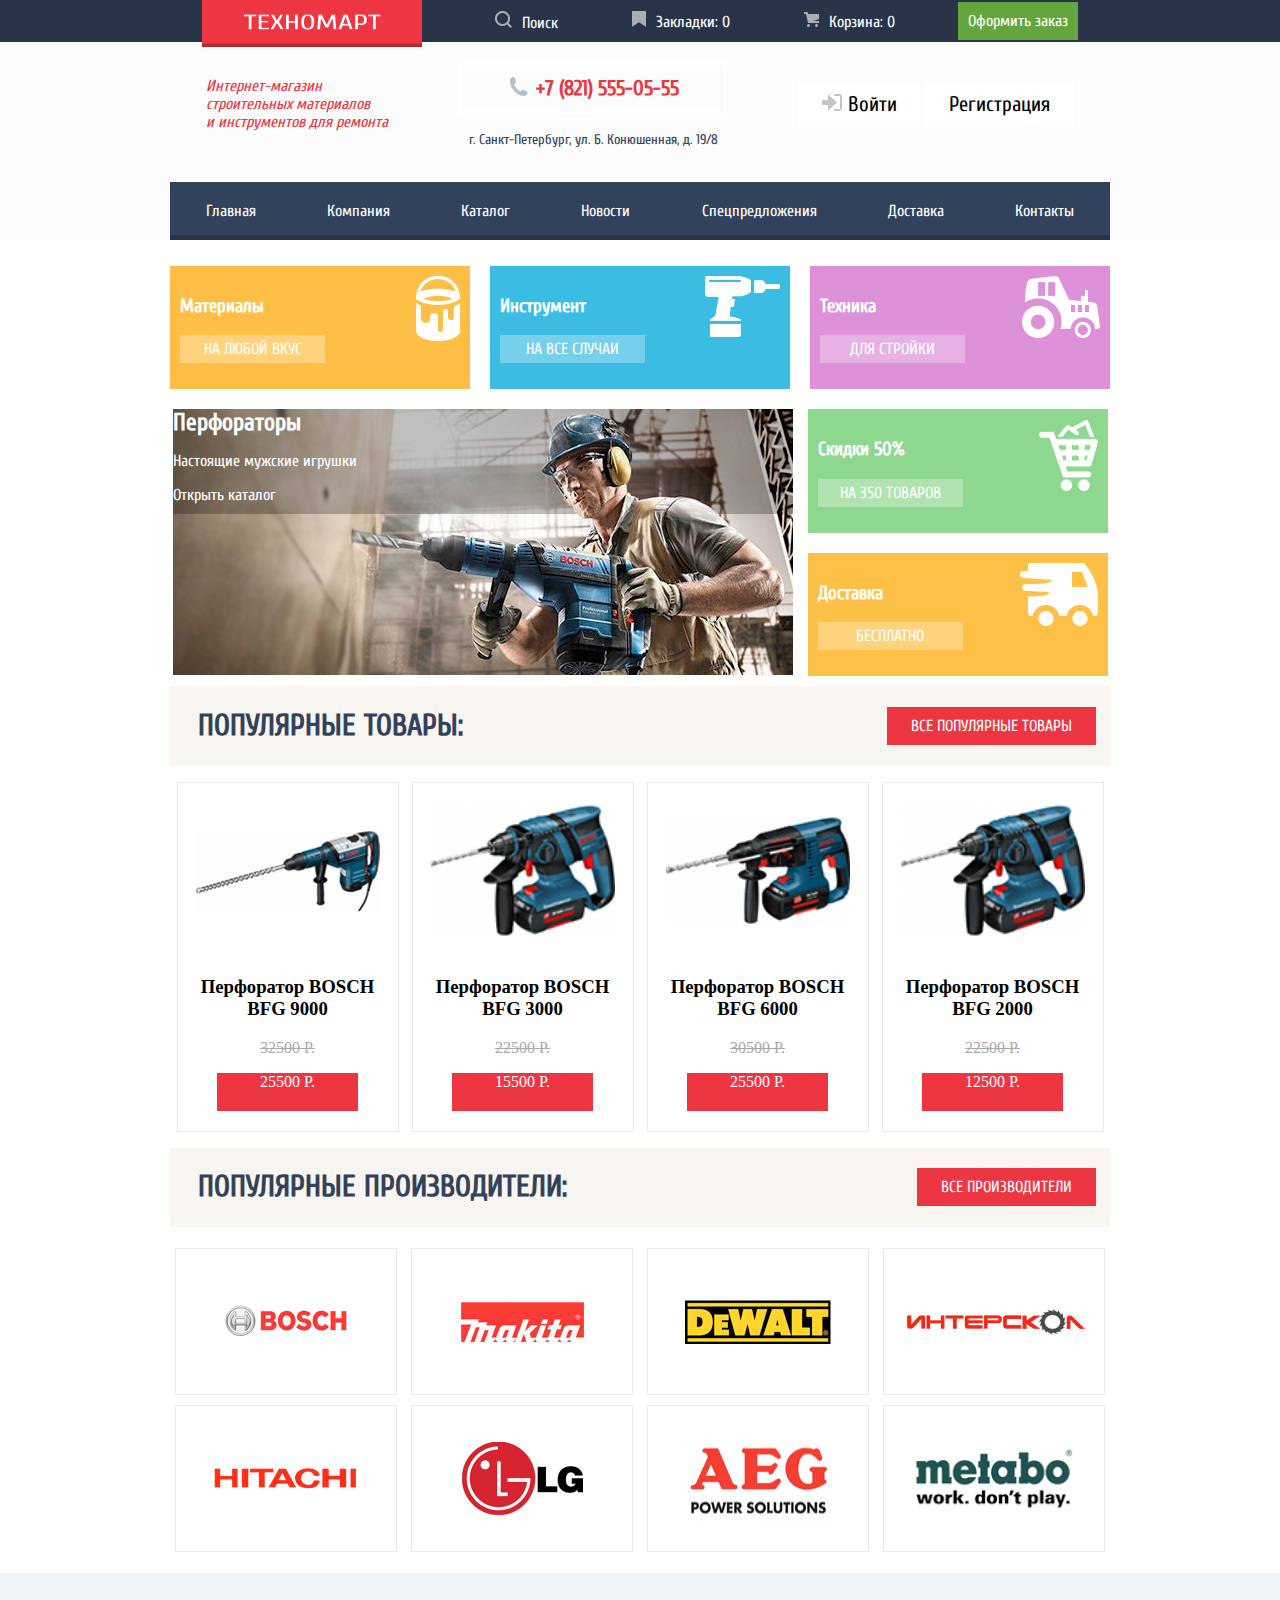
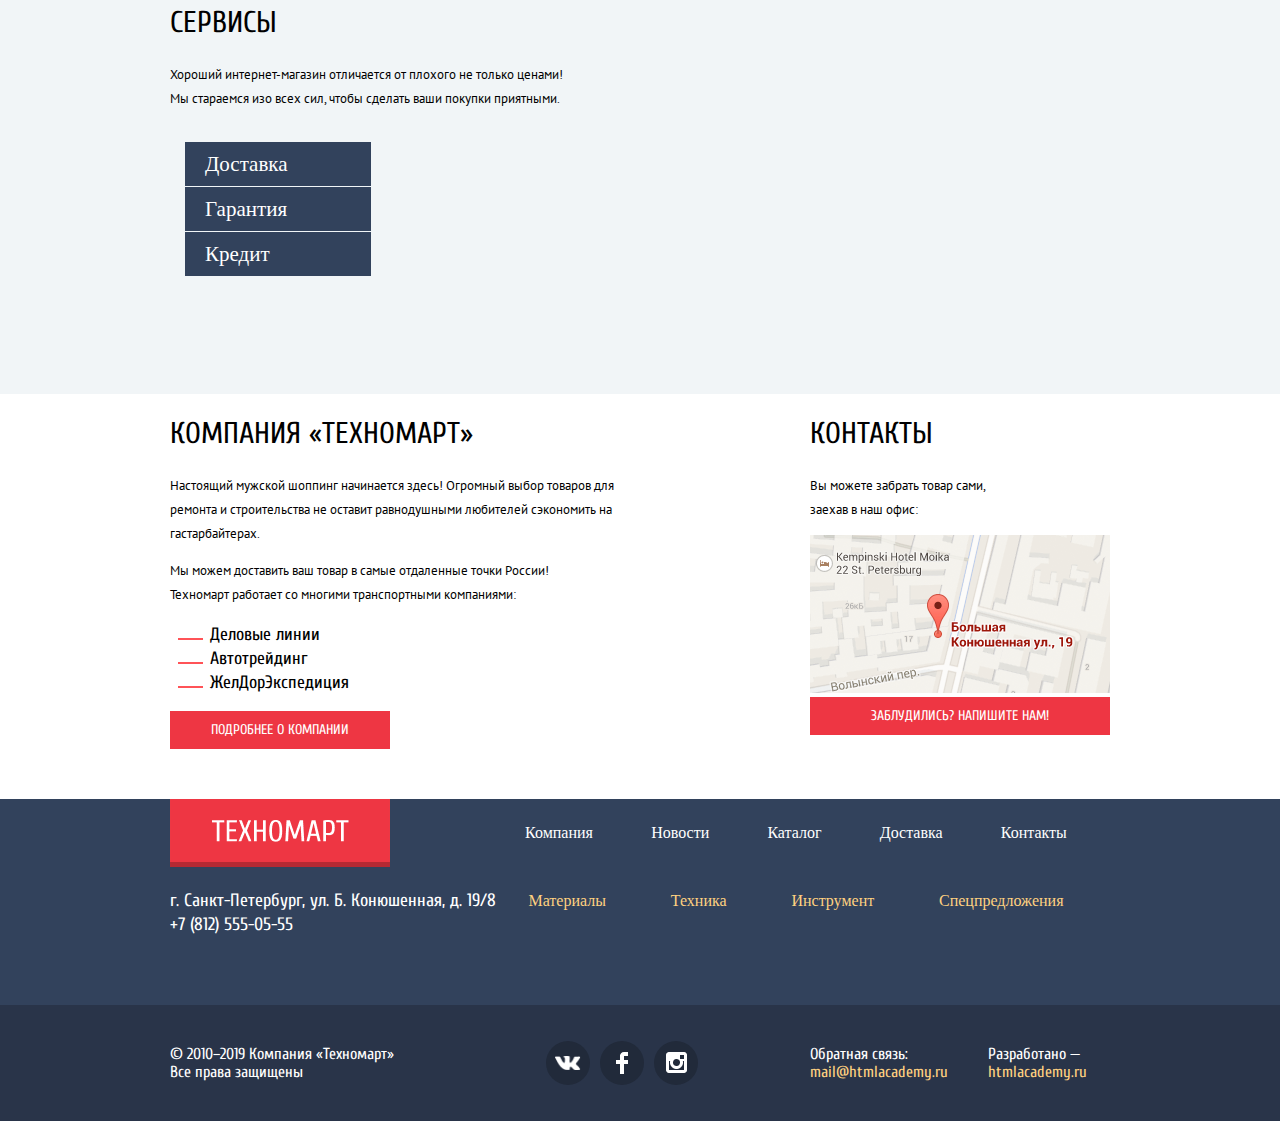
<file: index.html>
<!DOCTYPE html>
<html lang="en">
  <head>
    <meta charset="UTF-8" />
    <meta http-equiv="X-UA-Compatible" content="IE=edge" />
    <meta name="viewport" content="width=device-width, initial-scale=1.0" />
    <link rel="stylesheet" href="style.css" />
    <title>Document</title>
  </head>
  <body class="body">
    <header class="header">
      <div class="nav">
        <div class="cap">
          <div class="container">
            <ul class="cap-list">
              <li class="cap-list__item">
                <img
                  src="images/logo.png"
                  alt=""
                  class="cap-list__item-logo"
                  width="220px"
                  height="47px"
                />
              </li>
              <li class="cap-list__item">
                <img
                  src="images/icon-search.png"
                  alt=""
                  class="cap-list__item-icon"
                />Поиск
              </li>
              <li class="cap-list__item">
                <img
                  src="images/icon-bookmark.png"
                  alt=""
                  class="cap-list__item-icon"
                />Закладки: 0
              </li>
              <li class="cap-list__item">
                <img
                  src="images/icon-cart.png"
                  alt=""
                  class="cap-list__item-icon"
                />Корзина: 0
              </li>
              <li class="cap-list__item">Оформить заказ</li>
            </ul>
          </div>
        </div>
        <div class="container">
          <div class="info">
            <div class="info-text">
              <p class="info-text__text">
                Интернет-магазин<br />
                строительных материалов<br />
                и инструментов для ремонта
              </p>
            </div>
            <div class="info-address">
              <img
                src="images/icon-phone.png"
                alt=""
                class="info-address__phone"
              />
              <p class="info-address__text">+7 (821) 555-05-55</p>
              <p class="info-address__address">
                г. Санкт-Петербург, ул. Б. Конюшенная, д. 19/8
              </p>
            </div>
            <div class="profile">
              <div class="profile-button">
                <button class="profile-button__enter">
                  <img
                    src="images/icon-login.png"
                    alt=""
                    class="profile-button__enter-login"
                  />
                  Войти
                </button>
                <button class="profile-button__reg">Регистрация</button>
              </div>
            </div>
          </div>
          <div class="menu">
            <div class="container">
              <ul class="menu-list">
                <li class="menu-list__item">Главная</li>
                <li class="menu-list__item">Компания</li>
                <a href="catalog.html" class="catalog-new"><li class="menu-list__item">Каталог</li></a>
                <li class="menu-list__item">Новости</li>
                <li class="menu-list__item">Спецпредложения</li>
                <li class="menu-list__item">Доставка</li>
                <li class="menu-list__item">Контакты</li>
              </ul>
            </div>
          </div>
        </div>
      </div>
    </header>
    <main class="main">
      <div class="container">
        <div class="catalog">
          <div class="top-bar">
            <div class="catalog-item catalog-item__mat">
              <div class="text">
                <h3 class="catalog-item__capital">Материалы</h3>
                <p class="catalog-item__text">На любой вкус</p>
              </div>
              <img
                src="images/icon-1.png"
                alt=""
                class="catalog-mat__img"
                width="
              44"
                height="65"
              />
            </div>
            <div class="catalog-item catalog-item__instr">
              <div class="text">
                <h3 class="catalog-item__capital">Инструмент</h3>
                <p class="catalog-item__text">На все случаи</p>
              </div>
              <img
                src="images/icon-2.png"
                alt=""
                class="catalog-instr__img"
                width="75"
                height="61"
              />
            </div>
            <div class="catalog-item catalog-item__tehnick">
              <div class="text">
                <h3 class="catalog-item__capital">Техника</h3>
                <p class="catalog-item__text">Для стройки</p>
              </div>
              <img
                src="images/icon-3.png"
                alt=""
                class="catalog-tehnick__img"
                width="78"
                height="62"
              />
            </div>
          </div>
          <div class="big-bar">
            <div class="catalog-reklama">
              <h2 class="catalog-reklama__capital">Перфораторы</h2>
              <p class="catalog-reklama__text">Настоящие мужские игрушки</p>
              <p class="catalog-reklama__text">Открыть каталог</p>
            </div>
          </div>
          <div class="right-bar">
            <div class="catalog-item catalog-item__sale">
              <div class="text">
                <h3 class="catalog-item__capital">Скидки 50%</h3>
                <p class="catalog-item__text">На 350 товаров</p>
              </div>
              <img
                src="images/icon-4.png"
                alt=""
                class="catalog-sale__img"
                width="59"
                height="72"
              />
            </div>
            <div class="catalog-item catalog-item__dostavka">
              <div class="text">
                <h3 class="catalog-item__capital">Доставка</h3>
                <p class="catalog-item__text">Бесплатно</p>
              </div>
              <img
                src="images/icon-5.png"
                alt=""
                class="catalog-dostavka__img"
                width="78"
                height="63"
              />
            </div>
          </div>
        </div>
      </div>
      <div class="product">
        <div class="container">
          <div class="product-text">
            <h2 class="product-text__capital">Популярные товары:</h2>
            <p class="product-text__text">Все популярные товары</p>
          </div>
          <ul class="product-list">
            <li class="product-list__item">
              <img
                src="images/bfg9000.png"
                alt=""
                class="product-list__item-img"
              /><div class="knocks">
                <div class="knocksone">
                <p class="text-one">Купить</p></div>
                <div class="knockstwo">
                <p class="text-two">В закладки</p></div>
              </div>
              <h3 class="product-list__item-capital">
                Перфоратор BOSCH<br />
                BFG 9000
              </h3>
              <p class="product-list__item-text">32500 Р.</p>
              <p class="product-list__item-sale">25500 Р.</p>
              
            </li>
            <li class="product-list__item">
              <img
                src="images/bfg3000.png"
                alt=""
                class="product-list__item-img"
              />
              <h3 class="product-list__item-capital">
                Перфоратор BOSCH<br />
                BFG 3000
              </h3>
              <p class="product-list__item-text">22500 Р.</p>
              <p class="product-list__item-sale">15500 Р.</p>
            </li>
            <li class="product-list__item">
              <img
                src="images/bfg6000.png"
                alt=""
                class="product-list__item-img"
              />
              <h3 class="product-list__item-capital">
                Перфоратор BOSCH<br />
                BFG 6000
              </h3>
              <p class="product-list__item-text">30500 Р.</p>
              <p class="product-list__item-sale">25500 Р.</p>
            </li>
            <li class="product-list__item">
              <img
                src="images/bfg2000.png"
                alt=""
                class="product-list__item-img"
              />
              <h3 class="product-list__item-capital">
                Перфоратор BOSCH<br />
                BFG 2000
              </h3>
              <p class="product-list__item-text">22500 Р.</p>
              <p class="product-list__item-sale">12500 Р.</p>
            </li>
          </ul>
        </div>
      </div>
      <div class="producer">
        <div class="container">
          <div class="producer-text">
            <h2 class="producer-text__capital">Популярные производители:</h2>
            <p class="producer-text__text">Все производители</p>
          </div>
          <ul class="producer-list">
            <li class="producer-list__item">
              <img
                src="images/bosch.png"
                alt=""
                class="producer-list__item-img"
                width="126"
                height="37"
              />
            </li>
            <li class="producer-list__item">
              <img
                src="images/Makita.png"
                alt=""
                class="producer-list__item-img"
                width="123"
                height="40"
              />
            </li>
            <li class="producer-list__item">
              <img
                src="images/DeWALT.png"
                alt=""
                class="producer-list__item-img"
                width="146"
                height="44"
              />
            </li>
            <li class="producer-list__item">
              <img
                src="images/interskol.png"
                alt=""
                class="producer-list__item-img"
                width="200"
                height="76"
              />
            </li>
            <li class="producer-list__item">
              <img
                src="images/Hitachi.png"
                alt=""
                class="producer-list__item-img"
                width="169"
                height="31"
              />
            </li>
            <li class="producer-list__item">
              <img
                src="images/LG.png"
                alt=""
                class="producer-list__item-img"
                width="121"
                height="73"
              />
            </li>
            <li class="producer-list__item">
              <img
                src="images/AEG.png"
                alt=""
                class="producer-list__item-img"
                width="151"
                height="98"
              />
            </li>
            <li class="producer-list__item">
              <img
                src="images/Metabo.png"
                alt=""
                class="producer-list__item-img"
                width="206"
                height="73"
              />
            </li>
          </ul>
        </div>
      </div>
      <div class="service">
        <div class="container">
          <div class="service-text">
            <h2 class="service-text__capital">Сервисы</h2>
            <p class="service-text__text">
              Хороший интернет-магазин отличается от плохого не только
              ценами!<br />
              Мы стараемся изо всех сил, чтобы сделать ваши покупки приятными.
            </p>
          </div>
          <div class="service-list">
            <form action="">
              <p class="service-list__button">
                <input type="radio" name="dost" id="dostavka" class="box" />
                <label for="dostavka" class="label">Доставка</label>
              </p>
              <p class="service-list__button">
                <input type="radio" name="dost" id="garant" class="box" />
                <label for="garant" class="labeltwo">Гарантия</label>
              </p>
              <p class="service-list__button">
                <input type="radio" name="dost" id="credit" class="box" />
                <label for="credit" class="labeltree">Кредит</label>
              </p>
            </form>
          </div>
        </div>
      </div>
      <div class="desc">
        <div class="container">
          <div class="description">
            <div class="company">
              <h2 class="company-capital">Компания «Техномарт»</h2>
              <p class="company-text">
                Настоящий мужской шоппинг начинается здесь! Огромный выбор
                товаров для<br />
                ремонта и строительства не оставит равнодушными любителей
                сэкономить на<br />
                гастарбайтерах.
              </p>
              <p class="company-text">
                Мы можем доставить ваш товар в самые отдаленные точки России!<br />
                Техномарт работает со многими транспортными компаниями:
              </p>
              <ul class="company-list">
                <li class="company-list__item">Деловые линии</li>
                <li class="company-list__item">Автотрейдинг</li>
                <li class="company-list__item">ЖелДорЭкспедиция</li>
              </ul>
              <button class="company-list__button">Подробнее о компании</button>
            </div>
            <div class="contact">
              <h2 class="contact-capital">Контакты</h2>
              <p class="contact-text">
                Вы можете забрать товар сами,<br />
                заехав в наш офис:
              </p>
              <img src="images/location.png" alt="" class="contact-img" />
              <button class="contact-button">Заблудились? Напишите нам!</button>
            </div>
          </div>
        </div>
      </div>
    </main>
    <footer class="footer">
      <div class="footer1">
        <div class="container">
          <div class="footer-info">
            <div class="address">
              <div class="address-logo">
                <img src="images/logo.png" alt="" class="address-logo__img" />
              </div>
              <p class="address-text">
                г. Санкт-Петербург, ул. Б. Конюшенная, д. 19/8<br />
                +7 (812) 555-05-55
              </p>
            </div>
            <div class="footer-nav">
              <ul class="footer-nav__list">
                <li class="footer-nav__list-item">Компания</li>
                <li class="footer-nav__list-item">Новости</li>
                <li class="footer-nav__list-item">Каталог</li>
                <li class="footer-nav__list-item">Доставка</li>
                <li class="footer-nav__list-item">Контакты</li>
                <li class="footer-nav__list-item">Материалы</li>
                <li class="footer-nav__list-item">Техника</li>
                <li class="footer-nav__list-item">Инструмент</li>
                <li class="footer-nav__list-item">Спецпредложения</li>
              </ul>
            </div>
          </div>
        </div>
      </div>
      <div class="footer2">
        <div class="container">
          <div class="social">
            <div class="social-text">
              <p class="social-text__text">
                © 2010–2019 Компания «Техномарт» <br />Все права защищены
              </p>
            </div>
            <ul class="social-list">
              <li class="social-list__item">
                <img
                  src="images/icon-vk.png"
                  alt=""
                  class="social-list__item--img"
                  width="26"
                  height="15"
                />
              </li>
              <li class="social-list__item">
                <img
                  src="images/icon-fb.png"
                  alt=""
                  class="social-list__item--img"
                />
              </li>
              <li class="social-list__item">
                <img
                  src="images/icon-insta.png"
                  alt=""
                  class="social-list__item--img"
                />
              </li>
            </ul>
            <div class="social-connection">
              <div class="social-text__one">
              <p class="social-connection__cap">
                Обратная связь:
              </p>
              <p class="social-connection__text">mail@htmlacademy.ru</p></div>
              <div class="social-text__two"><p class="social-connection__cap">
                Разработано —
              </p>
            <p class="social-connection__text">htmlacademy.ru</p></div>
            </div>
          </div>
        </div>
      </div>
    </footer>
  </body>
</html>
</file>
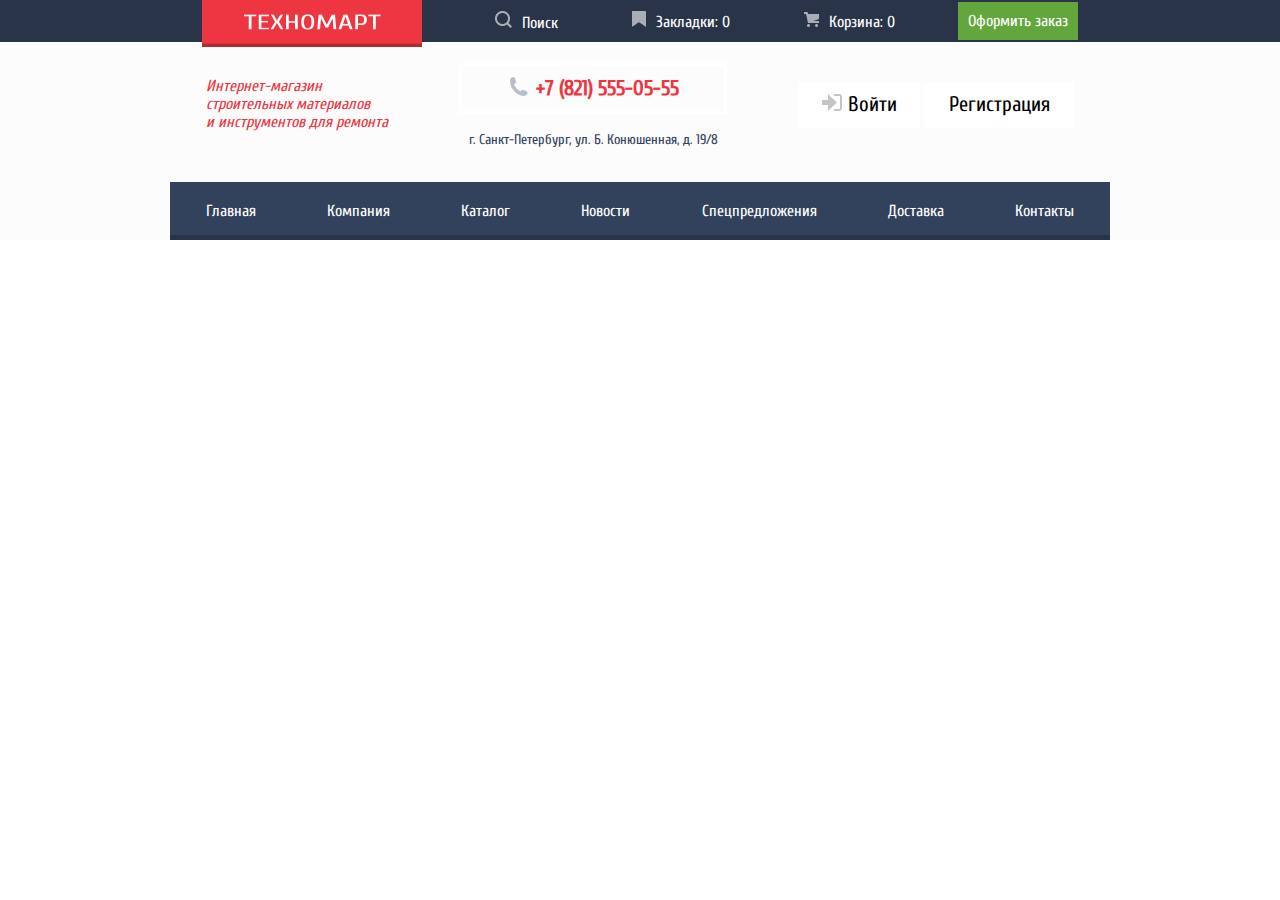
<file: catalog.html>
<!DOCTYPE html>
<html lang="en">
  <head>
    <meta charset="UTF-8" />
    <meta http-equiv="X-UA-Compatible" content="IE=edge" />
    <meta name="viewport" content="width=device-width, initial-scale=1.0" />
    <link rel="stylesheet" href="catalog.css" />
    <title>Document</title>
  </head>
  <body class="body">
    <header class="header">
      <div class="nav">
        <div class="cap">
          <div class="container">
            <ul class="cap-list">
              <li class="cap-list__item">
                <a href="index.html"><img
                  src="images/logo.png"
                  alt=""
                  class="cap-list__item-logo"
                  width="220px"
                  height="47px"
                /></a>
              </li>
              <li class="cap-list__item">
                <img
                  src="images/icon-search.png"
                  alt=""
                  class="cap-list__item-icon"
                />Поиск
              </li>
              <li class="cap-list__item">
                <img
                  src="images/icon-bookmark.png"
                  alt=""
                  class="cap-list__item-icon"
                />Закладки: 0
              </li>
              <li class="cap-list__item">
                <img
                  src="images/icon-cart.png"
                  alt=""
                  class="cap-list__item-icon"
                />Корзина: 0
              </li>
              <li class="cap-list__item">Оформить заказ</li>
            </ul>
          </div>
        </div>
        <div class="container">
          <div class="info">
            <div class="info-text">
              <p class="info-text__text">
                Интернет-магазин<br />
                строительных материалов<br />
                и инструментов для ремонта
              </p>
            </div>
            <div class="info-address">
              <img
                src="images/icon-phone.png"
                alt=""
                class="info-address__phone"
              />
              <p class="info-address__text">+7 (821) 555-05-55</p>
              <p class="info-address__address">
                г. Санкт-Петербург, ул. Б. Конюшенная, д. 19/8
              </p>
            </div>
            <div class="profile">
              <div class="profile-button">
                <button class="profile-button__enter">
                  <img
                    src="images/icon-login.png"
                    alt=""
                    class="profile-button__enter-login"
                  />
                  Войти
                </button>
                <button class="profile-button__reg">Регистрация</button>
              </div>
            </div>
          </div>
          <div class="menu">
            <div class="container">
              <ul class="menu-list">
                <li class="menu-list__item">Главная</li>
                <li class="menu-list__item">Компания</li>
                <li class="menu-list__item">Каталог</li>
                <li class="menu-list__item">Новости</li>
                <li class="menu-list__item">Спецпредложения</li>
                <li class="menu-list__item">Доставка</li>
                <li class="menu-list__item">Контакты</li>
              </ul>
            </div>
          </div>
        </div>
      </div>
    </header>
    <main></main>
    <footer></footer>
  </body>
</html>
</file>
<file: style.css>
.body {
  padding: 0;
  margin: 0;
}
@font-face {
  font-family: "Cuprum";
  src: url(/fonts/Cuprum-Regular.ttf) format("truetype");
}
@font-face {
  font-family: "PTSans";
  src: url(/fonts/PTSans-Regular.ttf) format("truetype");
}
.nav {
  background-color: rgba(0, 0, 0, 0.01);
}
.cap {
  background-color: #293449;
}
@media (min-width: 1200px) {
  .container {
    margin: 0 auto;
    width: 940px;
  }
  .cap-list {
    font-family: "Cuprum";
    display: flex;
    color: #ffffff;
    justify-content: space-around;
    height: 42px;
    margin: 0;
    padding: 0;
  }
  .cap-list__item {
    margin: auto;
    list-style-type: none;
    cursor: pointer;
  }
  .cap-list__item:last-child {
    background-color: #63a63e;
    padding: 10px;
  }
  .cap-list__item:last-child:active {
    opacity: 0.5;
  }
  .cap-list__item-icon {
    margin: 0 10px;
    opacity: 0.6;
    cursor: pointer;
  }
  .cap-list__item-logo {
    cursor: pointer;
  }
  .cap-list__item-logo:active {
     opacity: 0.6;
  }
  .cap-list__item-icon:hover {
    opacity: 1;

  }
  .cap-list__item-icon:active {
    opacity: 0.5;
  }
  .info {
    display: flex;
    justify-content: space-around;
  }
  .info-text {
    margin: auto 0;
  }
  .info-text__text {
    font-family: "Cuprum";
    font-style: italic;
    color: #ee3643;
  }
  .info-address {
    font-family: "Cuprum";
    position: relative;
  }
  .info-address__phone {
    position: absolute;
    top: 35px;
    left: 50px;
  }
  .info-address__text {
    font-weight: 700;
    font-size: 21px;
    line-height: 30px;
    color: #ee3643;
    text-align: center;
    border: 3px solid #ffffff;
    padding: 7px 45px 8px 74px;
    margin-bottom: 0;
  }
  .info-address__address {
    font-weight: 400;
    font-size: 14px;
    line-height: 24px;
    color: #32425c;
    text-align: center;
  }
  .profile {
    margin: auto 0;
  }
  .profile-button__enter {
    width: 121px;
    height: 45px;
    margin: auto;
    background: #ffffff;
    border: 0px;
    font-family: "Cuprum";
    font-size: 21px;
    line-height: 21px;
    cursor: pointer;
  }
  .profile-button__reg {
    width: 150px;
    height: 45px;
    margin: auto;
    background: #ffffff;
    border: 0px;
    font-family: "Cuprum";
    font-size: 21px;
    line-height: 21px;
    cursor: pointer;
  }
  .profile-button__enter:hover {
    color: #ee3643;
  }
  .profile-button__enter:active {
    opacity: 0.5;
    color: #c5c5c5;
  }
  .profile-button__reg:hover {
    color: #ee3643;
  }
  .profile-button__reg:active {
    opacity: 0.5;
    color: #c5c5c5;
  }
  .menu {
    padding: 0;
  }
  .menu-list {
    display: flex;
    list-style-type: none;
    justify-content: space-around;
    background-color: #32425c;
    color: #ffffff;
    padding: 0;
    box-shadow: 0px -5px 0px 0px rgba(41, 52, 73, 1) inset;
  }
  .menu-list__item {
    padding: 20px 30px;
    font-family: "Cuprum";
    cursor: pointer;
  }
  .menu-list__item:hover {
    background-color: #293449;
  }
  .menu-list__item:active {
    opacity: 0.5;
  }
  .catalog-new {
    text-decoration: none;
    color: #ffffff;
  }
  .catalog {
    font-family: "Cuprum";
    color: #ffffff;
    display: flex;
    flex-wrap: wrap;
    list-style-type: none;
    padding: 0;
    justify-content: space-around;
  }
  .catalog-item {
    width: 280px;
    margin: 10px;
    display: flex;
    justify-content: space-between;
    padding: 10px;
  }
  .catalog-item__mat {
    background: #ffbf47;
    margin-left: 0;
  }
  .catalog-item__instr {
    background: #3bbce3;
  }
  .catalog-item__tehnick {
    background: #dc91d8;
    margin-right: 0;
  }
  .catalog-reklama {
    width: 620px;
    height: 266px;
    background-image: url(/images/reklama-bosch.png);
    margin-top: 10px;
  }
  .catalog-reklama__capital {
    margin: 0;
  }
  .catalog-item__sale {
    background: #8ed78f;
    margin-right: 0;
  }
  .catalog-item__dostavka {
    background: #ffc047;
    margin-right: 0;
  }
  .catalog-item__text {
    cursor: pointer;
  }
  .catalog-item__text:hover {
    opacity: 0.8;
  }
  .catalog-item__text:active {
    opacity: 0.3;
  }
  .top-bar {
    display: flex;
    flex-wrap: wrap;
  }
  .right-bar {
    display: flex;
    flex-direction: column;
    justify-content: right;
    padding: 0;
    margin: 0;
  }
  .catalog-item__text {
    text-align: center;
    text-transform: uppercase;
    width: 135px;
    padding: 5px;
    background-color: rgba(255, 255, 255, 0.3);
  }
  .product-text {
    background-color: #f9f5f0;
    display: flex;
    justify-content: space-between;
    font-family: "Cuprum";
    text-transform: uppercase;
  }
  .product-text__capital {
    font-size: 30px;
    line-height: 30px;
    color: #32425c;
    margin-left: 28px;
  }
  .product-text__text {
    padding: 10px 24px;
    margin: auto 0;
    background-color: #ee3643;
    color: #ffffff;
    margin-right: 14px;
  }
  .product-list {
    display: flex;
    list-style-type: none;
    padding: 0;
    justify-content: space-around;
    font-family: "pt sans";
  }
  .product-list__item {
    text-align: center;
    padding: 6px 18px 20px 18px;
    border: 1px solid #eaeaea;
    cursor: pointer;
  }
  .product-list__item-img {
    width: 184px;
    height: 164px;
  }
  .product-list__item-text {
    text-decoration-line: line-through;
    text-transform: uppercase;
    color: #a9a9a9;
  }
  .product-list__item-sale {
    width: 141px;
    height: 38px;
    margin: auto;
    color: #ffffff;
    background-color: #ee3643;
    /* border-top 1px solid red; 
         border-bottom: 1px solid red;
         transform: rotate(20deg); */
  }
  .product-list__item-img:hover {
display: none;
  }
  .knocks:hover {
    display: block;
  }
  .knocks {
    display: none;
    font-family: "Cuprum";
    font-weight: 400;
    font-size: 14px;
    line-height: 18px;
    text-transform: uppercase;
  }
  .knocksone {
    background-color: #63a63e;
    width: 135px;
    padding: 10px 0px;
    margin: 10px auto;
    color: #ffffff;
  }
  .knockstwo {
    width: 129px;
    padding: 10px 0;
    margin: auto;
    border: 3px solid #63a63e;
    color: #32425c;
  }
  .text-one {
    margin: 0;
  }
  .text-two {
    margin: 0;
  }
  .producer-text {
    background-color: #f9f5f0;
    display: flex;
    justify-content: space-between;
    font-family: "Cuprum";
    text-transform: uppercase;
  }
  .producer-text__capital {
    font-size: 30px;
    line-height: 30px;
    color: #32425c;
    margin-left: 28px;
  }
  .producer-text__text {
    padding: 10px 24px;
    margin: auto 0;
    background-color: #ee3643;
    color: #ffffff;
    margin-right: 14px;
  }
  .producer-list {
    display: flex;
    justify-content: space-between;
    list-style-type: none;
    padding: 0;
    flex-wrap: wrap;
  }
  .producer-list__item {
    display: flex;
    justify-content: center;
    align-items: center;
    width: 220px;
    height: 145px;
    border: 1px solid #eaeaea;
    margin: 5px;
    cursor: pointer;
  }
  .producer-list__item:hover {
    box-shadow: 0px 2px 2px rgba(0, 0, 0, 0.15);
    color: #ffffff;
  }
  .producer-list__item:active {
    opacity: 0.5;
  }
  .producer-list__item-img {
    display: block;
    margin: auto;
  }
  .service {
    background: #f1f5f7;
    padding-top: 10px;
    padding-bottom: 100px;
  }
  .service-text__capital {
    font-family: "Cuprum";
    text-transform: uppercase;
    font-weight: 400;
    font-size: 30px;
    line-height: 30px;
  }
  .service-text__text {
    font-family: "PTSans";
    font-size: 13px;
    line-height: 24px;
  }
  .service-list {
    width: 130px;
    padding: 10px 0px;
  }
  .label {
    content: "";
    background-color: #32425c;
    color: #ffffff;
padding: 10px 83px 10px 20px;  }
  input:checked + .label {
    content: "";
    background-color: #ffffff;
    color: #32425c;
  }
  .labeltwo {
    content: "";
    background-color: #32425c;
    color: #ffffff;
padding: 10px 84px 10px 20px;  }
  input:checked + .labeltwo {
    content: "";
    background-color: #ffffff;
    color: #32425c;
  }
  .labeltree {
    content: "";
    background-color: #32425c;
    color: #ffffff;
    padding: 10px 101px 10px 20px;
    text-align: left;
  }
  input:checked + .labeltree {
    content: "";
    background-color: #ffffff;
    color: #32425c;
  }
  .service-list__button {
    font-size: 21px;
    line-height: 30px;
    border-right: 10px;
    margin: 15px;
  }
  .box {
    display: none;
  }
  .img {
    display: none;
  }
  .box:checked ~ .img {
    display: block;
    position: absolute;
    right: -50px;
  }
  .description {
    display: flex;
    justify-content: space-between;
  }
  .company-capital {
    font-family: "Cuprum";
    font-size: 30px;
    line-height: 30px;
    font-weight: 400;
    text-transform: uppercase;
  }
  .contact-capital {
    font-family: "Cuprum";
    font-size: 30px;
    line-height: 30px;
    font-weight: 400;
    text-transform: uppercase;
  }
  .company-text {
    font-family: "PTSans";
    font-size: 13px;
    line-height: 24px;
  }
  .contact-text {
    font-family: "PTSans";
    font-size: 13px;
    line-height: 24px;
  }
  .company-list__item {
    font-family: "Cuprum";
    font-size: 18px;
    line-height: 24px;
    list-style-image: url(/images/style-marker.png);
  }
  .company-list__button {
    font-family: "Cuprum";
    font-weight: 400;
    font-size: 14px;
    line-height: 18px;
    text-align: center;
    text-transform: uppercase;
    color: #ffffff;
    background-color: #ee3643;
    border: 0px;
    width: 220px;
    height: 38px;
  }
  .contact-button {
    font-family: "Cuprum";
    font-weight: 400;
    font-size: 14px;
    line-height: 18px;
    text-align: center;
    text-transform: uppercase;
    color: #ffffff;
    background-color: #ee3643;
    border: 0px;
    width: 300px;
    height: 38px;
  }
  .contact {
    width: 300px;
  }
  .footer1 {
    margin-top: 50px;
    background-color: #32425c;
    margin-bottom: 0;
    padding-bottom: 50px;
  }
  .footer2 {
    background-color: #293449;
    margin: 0;
  }
  .footer-info {
    display: flex;
  }
  .address-text {
    font-family: "Cuprum";
    font-size: 18px;
    line-height: 24px;
    color: #ffffff;
  }
  .social-text__text {
    margin-top: 0;
  }
  .social-connection__text {
    margin-bottom: 0;
  }
  .footer-nav__list {
    display:flex ;
    list-style-type: none;
    color: #ffffff;
    padding: 0;
    flex-wrap: wrap;
    justify-content: space-around;
width: 600px;
margin: 0;
  }
  .footer-nav__list-item {
    margin: 25px;
    cursor: pointer;
  }
  .footer-nav__list-item:nth-last-child(-n+4) {
    color: #ffd180
  }
  .footer-nav__list-item:hover {
    text-decoration: underline;
  }
  .footer-nav__list-item:active {
    opacity: 0.5;
    text-decoration: none;
  }
  .social-text__text {
    font-family: "Cuprum";
    font-weight: 400;
    line-height: 18px;
    font-size: 16px;
    color: #ffffff;
    margin: 40px auto;
  }
  .social {
    display: flex;
    justify-content: space-between;
  }
  .social-list {
    display: flex;
    list-style-type: none;
  }
  .social-list__item {
    display: flex;
    margin: auto 5px;
    width: 44px;
    height: 44px;
    background-color: #212A3A;
    border-radius: 50px;
    justify-content: center;
    align-items: center;
    cursor: pointer;
  }
  .social-list__item:hover {
    background-color: #ee3643;
  }
  .social-connection {
    display: flex;
    width: 300px;
  }
  .social-connection__cap {
    margin: 0;
  }
  .social-connection__text {
    margin: 0;
    cursor: pointer;
    color: #ffd180;
  }
  .social-connection__text:hover {
    text-decoration: underline;
  }
  .social-connection__text:active {
    color: #ee3643;
    text-decoration: none;
  }
  .social-text__one {
    margin-right: 40px;
  }
  .social-connection {
    font-family: "Cuprum";
    font-weight: 400;
    font-size: 16px;
    line-height: 18px;
    color: #ffffff;
    margin: auto 0px;
  }
  .perek {
    text-decoration: none;
    color: #ffffff;
  }
}
</file>
<file: catalog.css>
.body {
    padding: 0;
    margin: 0;
  }
  @font-face {
    font-family: "Cuprum";
    src: url(/fonts/Cuprum-Regular.ttf) format("truetype");
  }
  @font-face {
    font-family: "PTSans";
    src: url(/fonts/PTSans-Regular.ttf) format("truetype");
  }
  .nav {
    background-color: rgba(0, 0, 0, 0.01);
  }
  .cap {
    background-color: #293449;
  }
  @media (min-width: 1200px) {
    .container {
      margin: 0 auto;
      width: 940px;
    }
    .cap-list {
      font-family: "Cuprum";
      display: flex;
      color: #ffffff;
      justify-content: space-around;
      height: 42px;
      margin: 0;
      padding: 0;
    }
    .cap-list__item {
      margin: auto;
      list-style-type: none;
      cursor: pointer;
    }
    .cap-list__item:last-child {
      background-color: #63a63e;
      padding: 10px;
    }
    .cap-list__item:last-child:active {
      opacity: 0.5;
    }
    .cap-list__item-icon {
      margin: 0 10px;
      opacity: 0.6;
      cursor: pointer;
    }
    .cap-list__item-logo {
      cursor: pointer;
    }
    .cap-list__item-logo:active {
       opacity: 0.6;
    }
    .cap-list__item-icon:hover {
      opacity: 1;
  
    }
    .cap-list__item-icon:active {
      opacity: 0.5;
    }
    .info {
      display: flex;
      justify-content: space-around;
    }
    .info-text {
      margin: auto 0;
    }
    .info-text__text {
      font-family: "Cuprum";
      font-style: italic;
      color: #ee3643;
    }
    .info-address {
      font-family: "Cuprum";
      position: relative;
    }
    .info-address__phone {
      position: absolute;
      top: 35px;
      left: 50px;
    }
    .info-address__text {
      font-weight: 700;
      font-size: 21px;
      line-height: 30px;
      color: #ee3643;
      text-align: center;
      border: 3px solid #ffffff;
      padding: 7px 45px 8px 74px;
      margin-bottom: 0;
    }
    .info-address__address {
      font-weight: 400;
      font-size: 14px;
      line-height: 24px;
      color: #32425c;
      text-align: center;
    }
    .profile {
      margin: auto 0;
    }
    .profile-button__enter {
      width: 121px;
      height: 45px;
      margin: auto;
      background: #ffffff;
      border: 0px;
      font-family: "Cuprum";
      font-size: 21px;
      line-height: 21px;
      cursor: pointer;
    }
    .profile-button__reg {
      width: 150px;
      height: 45px;
      margin: auto;
      background: #ffffff;
      border: 0px;
      font-family: "Cuprum";
      font-size: 21px;
      line-height: 21px;
      cursor: pointer;
    }
    .profile-button__enter:hover {
      color: #ee3643;
    }
    .profile-button__enter:active {
      opacity: 0.5;
      color: #c5c5c5;
    }
    .profile-button__reg:hover {
      color: #ee3643;
    }
    .profile-button__reg:active {
      opacity: 0.5;
      color: #c5c5c5;
    }
    .menu {
      padding: 0;
    }
    .menu-list {
      display: flex;
      list-style-type: none;
      justify-content: space-around;
      background-color: #32425c;
      color: #ffffff;
      padding: 0;
      box-shadow: 0px -5px 0px 0px rgba(41, 52, 73, 1) inset;
    }
    .menu-list__item {
      padding: 20px 30px;
      font-family: "Cuprum";
      cursor: pointer;
    }
    .menu-list__item:hover {
      background-color: #293449;
    }
    .menu-list__item:active {
      opacity: 0.5;
    }
</file>
